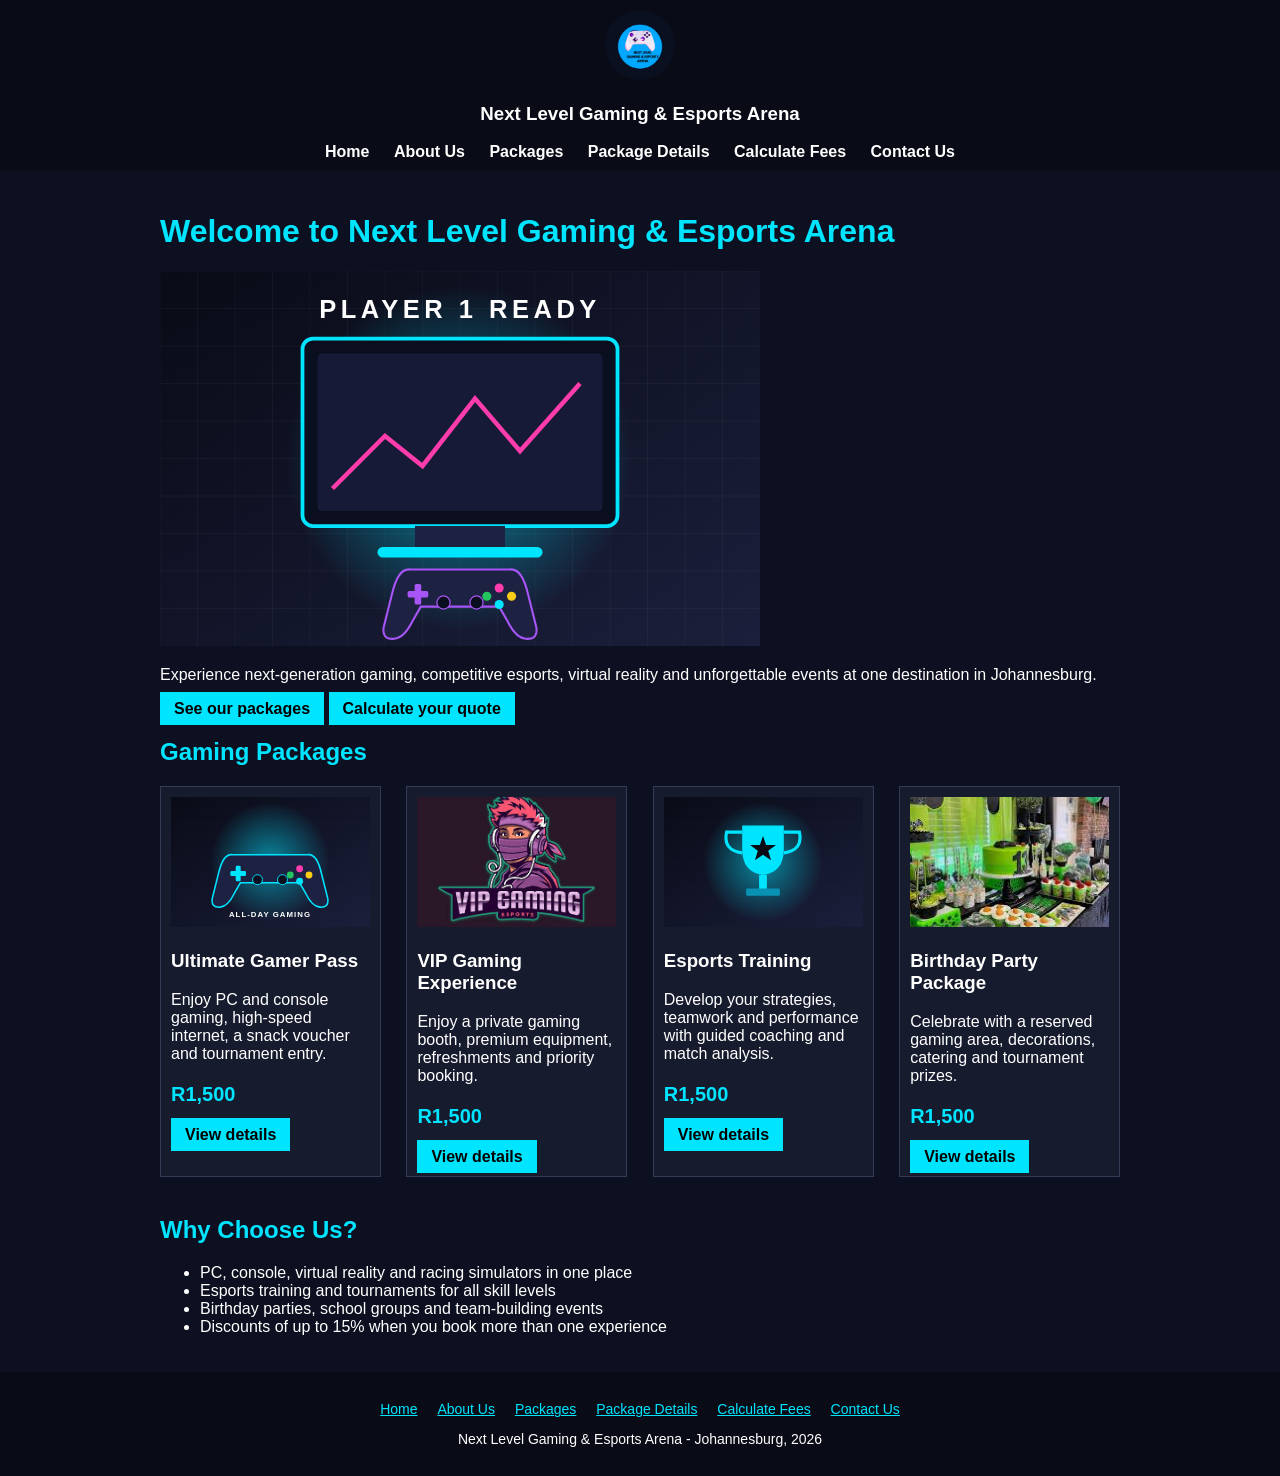
<file: index.html>
<!DOCTYPE html>
<html lang="en">
<head>
    <meta charset="UTF-8">
    <meta name="viewport" content="width=device-width, initial-scale=1.0">
    <meta name="description" content="Next Level Gaming &amp; Esports Arena in Johannesburg - Home.">
    <title>Home | Next Level Gaming &amp; Esports Arena</title>
    <link rel="stylesheet" href="CSS/mystyle.css">
    <script src="Java/script.js" defer></script>
</head>
<body>

<header>
    <img src="Images/next-level-logo.jpg" alt="Next Level Gaming logo">
    <h3>Next Level Gaming &amp; Esports Arena</h3>
    <nav>
        <a href="index.html">Home</a> <a href="about.html">About Us</a> <a href="packages.html">Packages</a> <a href="package-details.html">Package Details</a> <a href="calculator.html">Calculate Fees</a> <a href="contact.html">Contact Us</a>
    </nav>
</header>

<main>
    <h1>Welcome to Next Level Gaming &amp; Esports Arena</h1>
    <img src="Images/hero.svg" alt="Gaming monitor and controller" width="600">
    <p>Experience next-generation gaming, competitive esports, virtual reality and unforgettable events at one destination in Johannesburg.</p>
    <p><a class="button" href="packages.html">See our packages</a> <a class="button" href="calculator.html">Calculate your quote</a></p>

    <h2>Gaming Packages</h2>
    <div class="cards">
        <div class="card">
            <img src="Images/ultimate-gamer-pass.svg" alt="Ultimate Gamer Pass illustration">
            <h3>Ultimate Gamer Pass</h3>
            <p>Enjoy PC and console gaming, high-speed internet, a snack voucher and tournament entry.</p>
            <p class="price">R1,500</p>
            <a class="button" href="package-details.html#ultimate-gamer-pass">View details</a>
        </div>
        <div class="card">
            <img src="Images/vip-gaming.jpg" alt="VIP Gaming esports logo">
            <h3>VIP Gaming Experience</h3>
            <p>Enjoy a private gaming booth, premium equipment, refreshments and priority booking.</p>
            <p class="price">R1,500</p>
            <a class="button" href="package-details.html#vip-gaming">View details</a>
        </div>
        <div class="card">
            <img src="Images/esports-training.svg" alt="Esports Training illustration">
            <h3>Esports Training</h3>
            <p>Develop your strategies, teamwork and performance with guided coaching and match analysis.</p>
            <p class="price">R1,500</p>
            <a class="button" href="package-details.html#esports-training">View details</a>
        </div>
        <div class="card">
            <img src="Images/birthday-party.jpg" alt="Gaming themed birthday party table">
            <h3>Birthday Party Package</h3>
            <p>Celebrate with a reserved gaming area, decorations, catering and tournament prizes.</p>
            <p class="price">R1,500</p>
            <a class="button" href="package-details.html#birthday-party">View details</a>
        </div>
    </div>

    <h2>Why Choose Us?</h2>
    <ul>
        <li>PC, console, virtual reality and racing simulators in one place</li>
        <li>Esports training and tournaments for all skill levels</li>
        <li>Birthday parties, school groups and team-building events</li>
        <li>Discounts of up to 15% when you book more than one experience</li>
    </ul>
</main>

<footer>
    <p><a href="index.html">Home</a> <a href="about.html">About Us</a> <a href="packages.html">Packages</a> <a href="package-details.html">Package Details</a> <a href="calculator.html">Calculate Fees</a> <a href="contact.html">Contact Us</a></p>
    <p>Next Level Gaming &amp; Esports Arena - Johannesburg, 2026</p>
</footer>

</body>
</html>
</file>
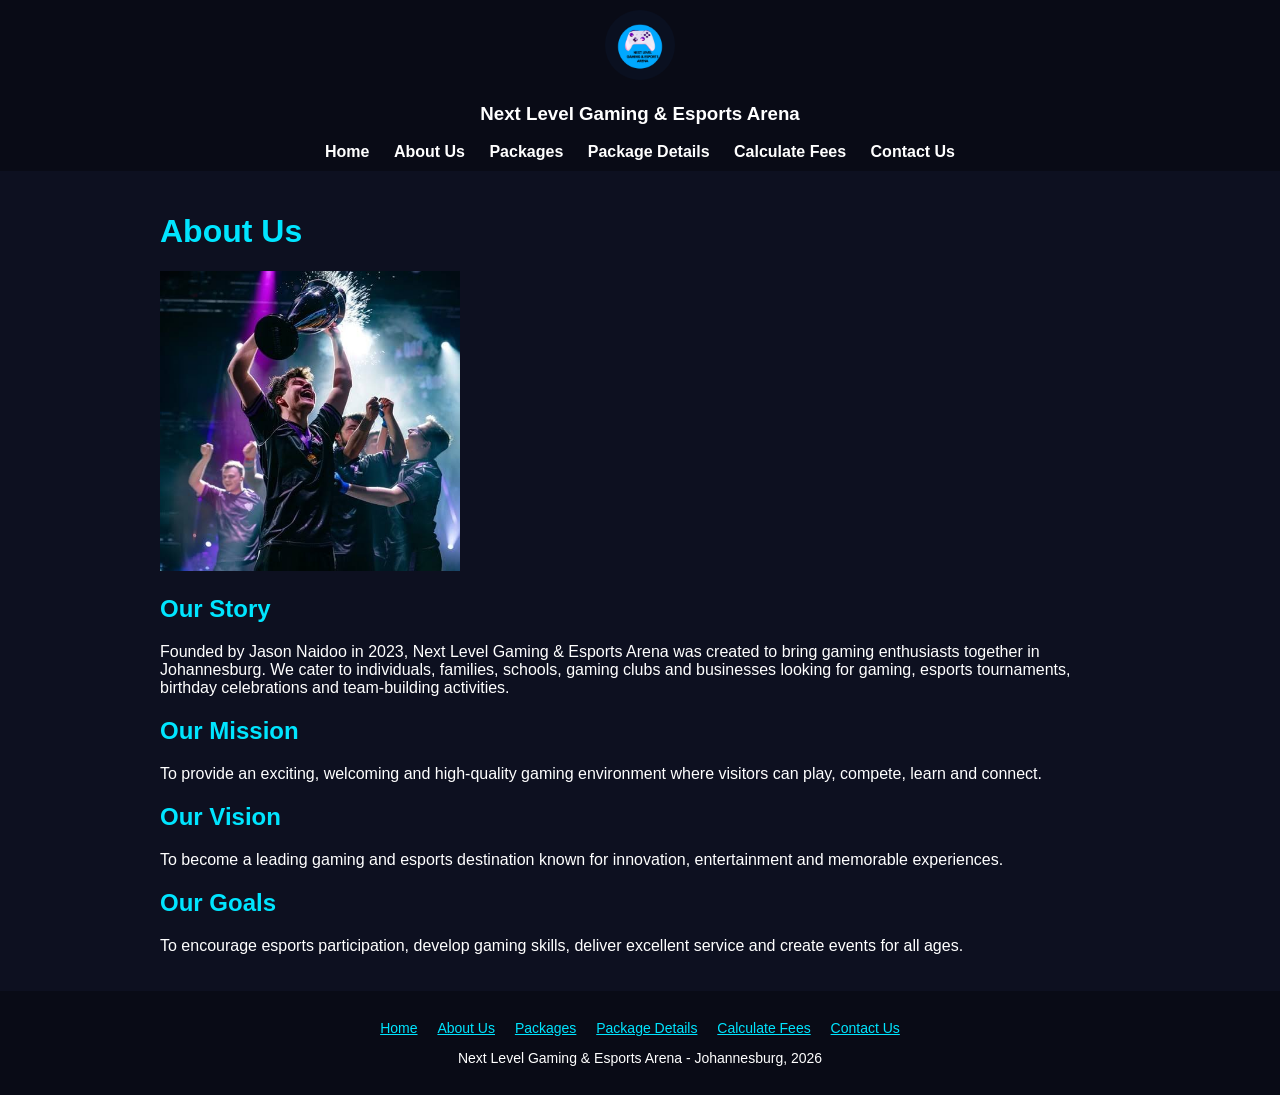
<file: about.html>
<!DOCTYPE html>
<html lang="en">
<head>
    <meta charset="UTF-8">
    <meta name="viewport" content="width=device-width, initial-scale=1.0">
    <meta name="description" content="Next Level Gaming &amp; Esports Arena in Johannesburg - About Us.">
    <title>About Us | Next Level Gaming &amp; Esports Arena</title>
    <link rel="stylesheet" href="CSS/mystyle.css">
    <script src="Java/script.js" defer></script>
</head>
<body>

<header>
    <img src="Images/next-level-logo.jpg" alt="Next Level Gaming logo">
    <h3>Next Level Gaming &amp; Esports Arena</h3>
    <nav>
        <a href="index.html">Home</a> <a href="about.html">About Us</a> <a href="packages.html">Packages</a> <a href="package-details.html">Package Details</a> <a href="calculator.html">Calculate Fees</a> <a href="contact.html">Contact Us</a>
    </nav>
</header>

<main>
    <h1>About Us</h1>
    <img src="Images/about.jpg" alt="Esports team celebrating with a trophy" width="300">

    <h2>Our Story</h2>
    <p>Founded by Jason Naidoo in 2023, Next Level Gaming &amp; Esports Arena was created to bring gaming enthusiasts together in Johannesburg. We cater to individuals, families, schools, gaming clubs and businesses looking for gaming, esports tournaments, birthday celebrations and team-building activities.</p>

    <h2>Our Mission</h2>
    <p>To provide an exciting, welcoming and high-quality gaming environment where visitors can play, compete, learn and connect.</p>

    <h2>Our Vision</h2>
    <p>To become a leading gaming and esports destination known for innovation, entertainment and memorable experiences.</p>

    <h2>Our Goals</h2>
    <p>To encourage esports participation, develop gaming skills, deliver excellent service and create events for all ages.</p>
</main>

<footer>
    <p><a href="index.html">Home</a> <a href="about.html">About Us</a> <a href="packages.html">Packages</a> <a href="package-details.html">Package Details</a> <a href="calculator.html">Calculate Fees</a> <a href="contact.html">Contact Us</a></p>
    <p>Next Level Gaming &amp; Esports Arena - Johannesburg, 2026</p>
</footer>

</body>
</html>
</file>
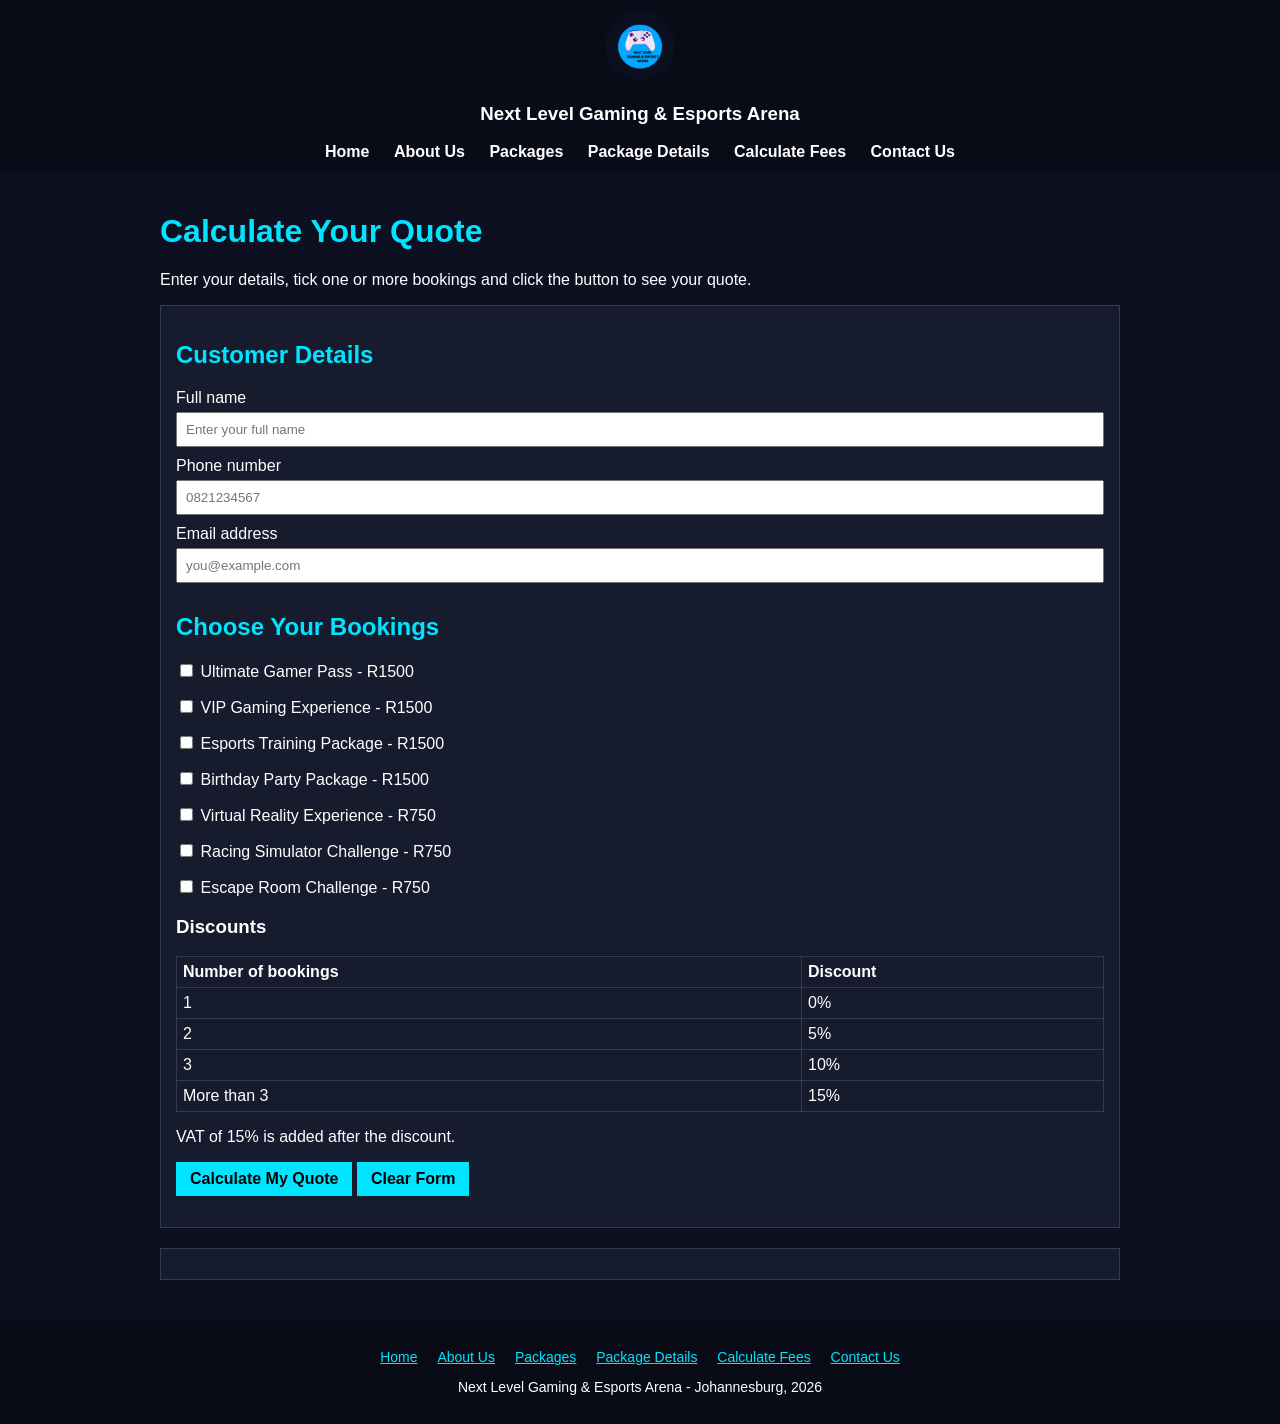
<file: calculator.html>
<!DOCTYPE html>
<html lang="en">
<head>
    <meta charset="UTF-8">
    <meta name="viewport" content="width=device-width, initial-scale=1.0">
    <meta name="description" content="Next Level Gaming &amp; Esports Arena in Johannesburg - Calculate Fees.">
    <title>Calculate Fees | Next Level Gaming &amp; Esports Arena</title>
    <link rel="stylesheet" href="CSS/mystyle.css">
    <script src="Java/script.js" defer></script>
</head>
<body>

<header>
    <img src="Images/next-level-logo.jpg" alt="Next Level Gaming logo">
    <h3>Next Level Gaming &amp; Esports Arena</h3>
    <nav>
        <a href="index.html">Home</a> <a href="about.html">About Us</a> <a href="packages.html">Packages</a> <a href="package-details.html">Package Details</a> <a href="calculator.html">Calculate Fees</a> <a href="contact.html">Contact Us</a>
    </nav>
</header>

<main>
    <h1>Calculate Your Quote</h1>
    <p>Enter your details, tick one or more bookings and click the button to see your quote.</p>

    <form id="quoteForm" class="box">
        <h2>Customer Details</h2>
        <label for="customerName">Full name</label>
        <input type="text" id="customerName" placeholder="Enter your full name">

        <label for="customerPhone">Phone number</label>
        <input type="tel" id="customerPhone" placeholder="0821234567">

        <label for="customerEmail">Email address</label>
        <input type="email" id="customerEmail" placeholder="you@example.com">

        <h2>Choose Your Bookings</h2>
        <p><input type="checkbox" id="cb_ultimate" name="booking" value="ultimate"> <label for="cb_ultimate">Ultimate Gamer Pass - R1500</label></p>
        <p><input type="checkbox" id="cb_vip" name="booking" value="vip"> <label for="cb_vip">VIP Gaming Experience - R1500</label></p>
        <p><input type="checkbox" id="cb_esports" name="booking" value="esports"> <label for="cb_esports">Esports Training Package - R1500</label></p>
        <p><input type="checkbox" id="cb_birthday" name="booking" value="birthday"> <label for="cb_birthday">Birthday Party Package - R1500</label></p>
        <p><input type="checkbox" id="cb_vr" name="booking" value="vr"> <label for="cb_vr">Virtual Reality Experience - R750</label></p>
        <p><input type="checkbox" id="cb_racing" name="booking" value="racing"> <label for="cb_racing">Racing Simulator Challenge - R750</label></p>
        <p><input type="checkbox" id="cb_escape" name="booking" value="escape"> <label for="cb_escape">Escape Room Challenge - R750</label></p>

        <h3>Discounts</h3>
        <table>
            <tr><th>Number of bookings</th><th>Discount</th></tr>
            <tr><td>1</td><td>0%</td></tr>
            <tr><td>2</td><td>5%</td></tr>
            <tr><td>3</td><td>10%</td></tr>
            <tr><td>More than 3</td><td>15%</td></tr>
        </table>
        <p>VAT of 15% is added after the discount.</p>

        <button type="submit" class="button">Calculate My Quote</button>
        <button type="reset" class="button">Clear Form</button>
        <p id="formMessage"></p>
    </form>

    <div id="quoteOutput" class="box"></div>
</main>

<footer>
    <p><a href="index.html">Home</a> <a href="about.html">About Us</a> <a href="packages.html">Packages</a> <a href="package-details.html">Package Details</a> <a href="calculator.html">Calculate Fees</a> <a href="contact.html">Contact Us</a></p>
    <p>Next Level Gaming &amp; Esports Arena - Johannesburg, 2026</p>
</footer>

</body>
</html>
</file>
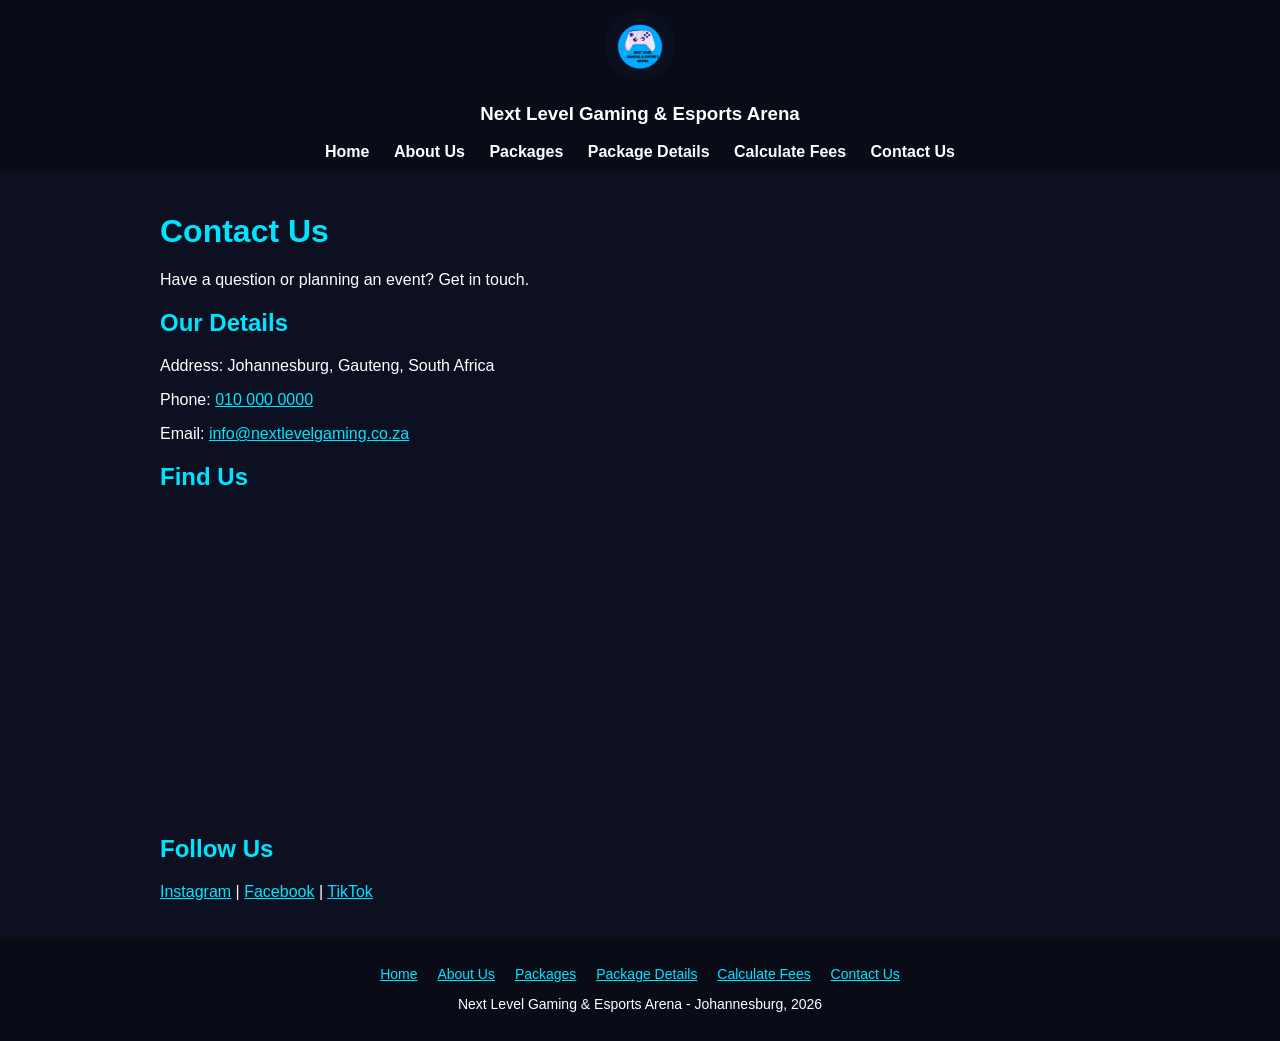
<file: contact.html>
<!DOCTYPE html>
<html lang="en">
<head>
    <meta charset="UTF-8">
    <meta name="viewport" content="width=device-width, initial-scale=1.0">
    <meta name="description" content="Next Level Gaming &amp; Esports Arena in Johannesburg - Contact Us.">
    <title>Contact Us | Next Level Gaming &amp; Esports Arena</title>
    <link rel="stylesheet" href="CSS/mystyle.css">
    <script src="Java/script.js" defer></script>
</head>
<body>

<header>
    <img src="Images/next-level-logo.jpg" alt="Next Level Gaming logo">
    <h3>Next Level Gaming &amp; Esports Arena</h3>
    <nav>
        <a href="index.html">Home</a> <a href="about.html">About Us</a> <a href="packages.html">Packages</a> <a href="package-details.html">Package Details</a> <a href="calculator.html">Calculate Fees</a> <a href="contact.html">Contact Us</a>
    </nav>
</header>

<main>
    <h1>Contact Us</h1>
    <p>Have a question or planning an event? Get in touch.</p>

    <h2>Our Details</h2>
    <p>Address: Johannesburg, Gauteng, South Africa</p>
    <p>Phone: <a href="tel:0100000000">010 000 0000</a></p>
    <p>Email: <a href="mailto:info@nextlevelgaming.co.za">info@nextlevelgaming.co.za</a></p>

    <h2>Find Us</h2>
    <iframe title="Map of Johannesburg" src="https://www.google.com/maps?q=Johannesburg,+South+Africa&amp;output=embed"></iframe>

    <h2>Follow Us</h2>
    <p>
        <a href="https://www.instagram.com/" target="_blank">Instagram</a> |
        <a href="https://www.facebook.com/" target="_blank">Facebook</a> |
        <a href="https://www.tiktok.com/" target="_blank">TikTok</a>
    </p>
</main>

<footer>
    <p><a href="index.html">Home</a> <a href="about.html">About Us</a> <a href="packages.html">Packages</a> <a href="package-details.html">Package Details</a> <a href="calculator.html">Calculate Fees</a> <a href="contact.html">Contact Us</a></p>
    <p>Next Level Gaming &amp; Esports Arena - Johannesburg, 2026</p>
</footer>

</body>
</html>
</file>
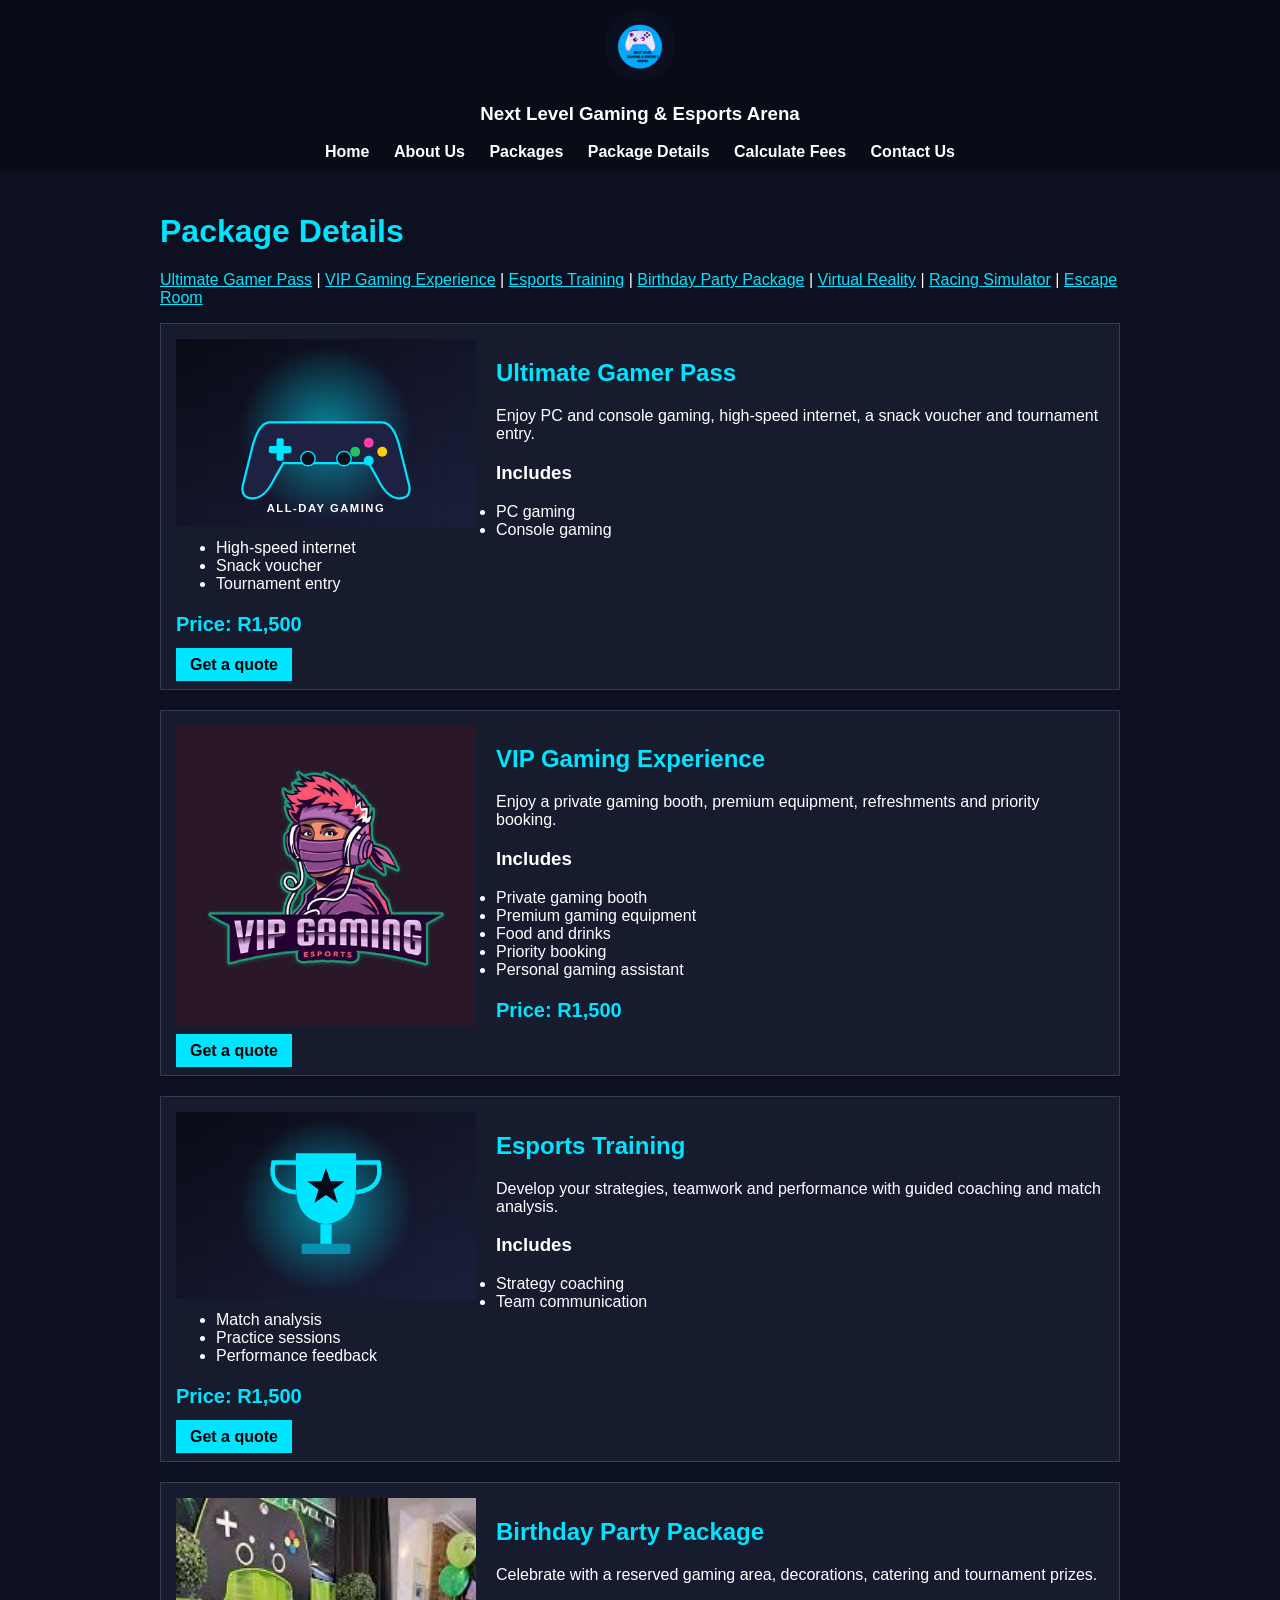
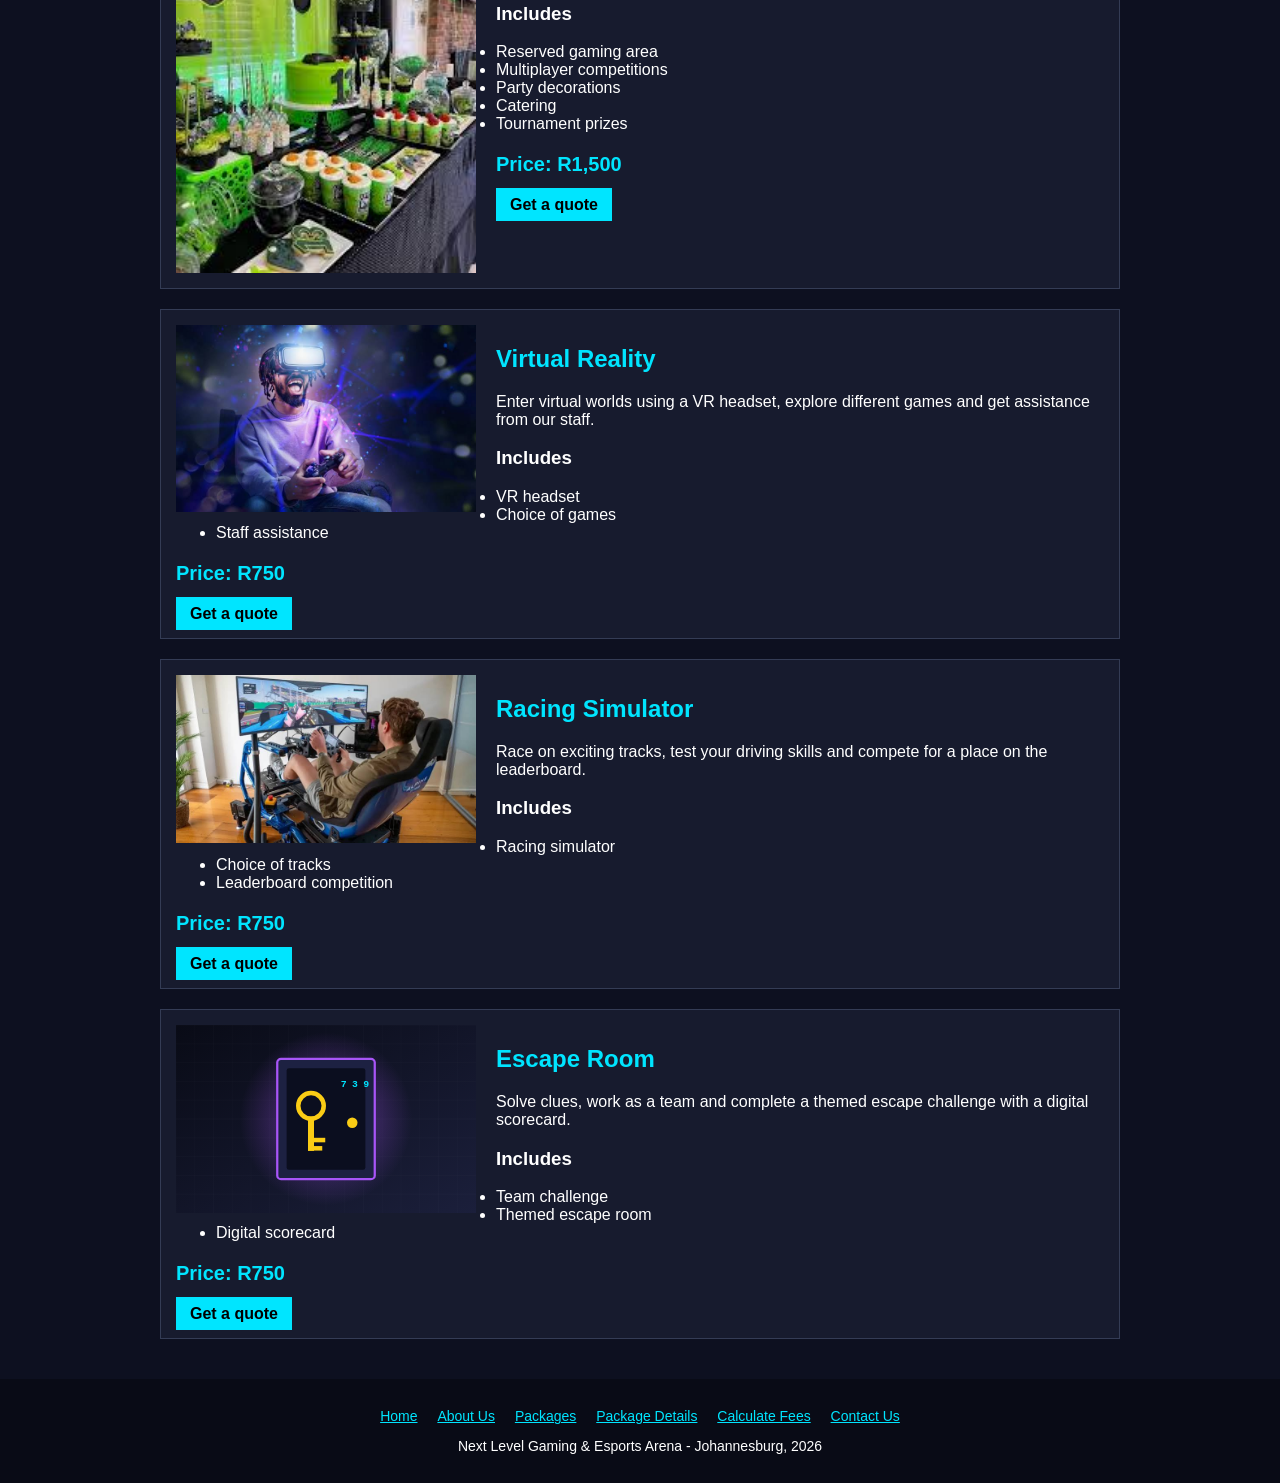
<file: package-details.html>
<!DOCTYPE html>
<html lang="en">
<head>
    <meta charset="UTF-8">
    <meta name="viewport" content="width=device-width, initial-scale=1.0">
    <meta name="description" content="Next Level Gaming &amp; Esports Arena in Johannesburg - Package Details.">
    <title>Package Details | Next Level Gaming &amp; Esports Arena</title>
    <link rel="stylesheet" href="CSS/mystyle.css">
    <script src="Java/script.js" defer></script>
</head>
<body>

<header>
    <img src="Images/next-level-logo.jpg" alt="Next Level Gaming logo">
    <h3>Next Level Gaming &amp; Esports Arena</h3>
    <nav>
        <a href="index.html">Home</a> <a href="about.html">About Us</a> <a href="packages.html">Packages</a> <a href="package-details.html">Package Details</a> <a href="calculator.html">Calculate Fees</a> <a href="contact.html">Contact Us</a>
    </nav>
</header>

<main>
    <h1>Package Details</h1>
    <p><a href="#ultimate-gamer-pass">Ultimate Gamer Pass</a> | <a href="#vip-gaming">VIP Gaming Experience</a> | <a href="#esports-training">Esports Training</a> | <a href="#birthday-party">Birthday Party Package</a> | <a href="#virtual-reality">Virtual Reality</a> | <a href="#racing-simulator">Racing Simulator</a> | <a href="#escape-room">Escape Room</a></p>
    <div class="detail" id="ultimate-gamer-pass">
        <img src="Images/ultimate-gamer-pass.svg" alt="Ultimate Gamer Pass illustration">
        <h2>Ultimate Gamer Pass</h2>
        <p>Enjoy PC and console gaming, high-speed internet, a snack voucher and tournament entry.</p>
        <h3>Includes</h3>
        <ul>
            <li>PC gaming</li>
            <li>Console gaming</li>
            <li>High-speed internet</li>
            <li>Snack voucher</li>
            <li>Tournament entry</li>
        </ul>
        <p class="price">Price: R1,500</p>
        <a class="button" href="calculator.html">Get a quote</a>
    </div>
    <div class="detail" id="vip-gaming">
        <img src="Images/vip-gaming.jpg" alt="VIP Gaming esports logo">
        <h2>VIP Gaming Experience</h2>
        <p>Enjoy a private gaming booth, premium equipment, refreshments and priority booking.</p>
        <h3>Includes</h3>
        <ul>
            <li>Private gaming booth</li>
            <li>Premium gaming equipment</li>
            <li>Food and drinks</li>
            <li>Priority booking</li>
            <li>Personal gaming assistant</li>
        </ul>
        <p class="price">Price: R1,500</p>
        <a class="button" href="calculator.html">Get a quote</a>
    </div>
    <div class="detail" id="esports-training">
        <img src="Images/esports-training.svg" alt="Esports Training illustration">
        <h2>Esports Training</h2>
        <p>Develop your strategies, teamwork and performance with guided coaching and match analysis.</p>
        <h3>Includes</h3>
        <ul>
            <li>Strategy coaching</li>
            <li>Team communication</li>
            <li>Match analysis</li>
            <li>Practice sessions</li>
            <li>Performance feedback</li>
        </ul>
        <p class="price">Price: R1,500</p>
        <a class="button" href="calculator.html">Get a quote</a>
    </div>
    <div class="detail" id="birthday-party">
        <img src="Images/birthday-party.jpg" alt="Gaming themed birthday party table">
        <h2>Birthday Party Package</h2>
        <p>Celebrate with a reserved gaming area, decorations, catering and tournament prizes.</p>
        <h3>Includes</h3>
        <ul>
            <li>Reserved gaming area</li>
            <li>Multiplayer competitions</li>
            <li>Party decorations</li>
            <li>Catering</li>
            <li>Tournament prizes</li>
        </ul>
        <p class="price">Price: R1,500</p>
        <a class="button" href="calculator.html">Get a quote</a>
    </div>
    <div class="detail" id="virtual-reality">
        <img src="Images/virtual-reality.jpg" alt="Player wearing a VR headset">
        <h2>Virtual Reality</h2>
        <p>Enter virtual worlds using a VR headset, explore different games and get assistance from our staff.</p>
        <h3>Includes</h3>
        <ul>
            <li>VR headset</li>
            <li>Choice of games</li>
            <li>Staff assistance</li>
        </ul>
        <p class="price">Price: R750</p>
        <a class="button" href="calculator.html">Get a quote</a>
    </div>
    <div class="detail" id="racing-simulator">
        <img src="Images/racing-simulator.jpg" alt="Racing simulator seat and screen">
        <h2>Racing Simulator</h2>
        <p>Race on exciting tracks, test your driving skills and compete for a place on the leaderboard.</p>
        <h3>Includes</h3>
        <ul>
            <li>Racing simulator</li>
            <li>Choice of tracks</li>
            <li>Leaderboard competition</li>
        </ul>
        <p class="price">Price: R750</p>
        <a class="button" href="calculator.html">Get a quote</a>
    </div>
    <div class="detail" id="escape-room">
        <img src="Images/escape-room.svg" alt="Escape Room illustration">
        <h2>Escape Room</h2>
        <p>Solve clues, work as a team and complete a themed escape challenge with a digital scorecard.</p>
        <h3>Includes</h3>
        <ul>
            <li>Team challenge</li>
            <li>Themed escape room</li>
            <li>Digital scorecard</li>
        </ul>
        <p class="price">Price: R750</p>
        <a class="button" href="calculator.html">Get a quote</a>
    </div>

</main>

<footer>
    <p><a href="index.html">Home</a> <a href="about.html">About Us</a> <a href="packages.html">Packages</a> <a href="package-details.html">Package Details</a> <a href="calculator.html">Calculate Fees</a> <a href="contact.html">Contact Us</a></p>
    <p>Next Level Gaming &amp; Esports Arena - Johannesburg, 2026</p>
</footer>

</body>
</html>
</file>
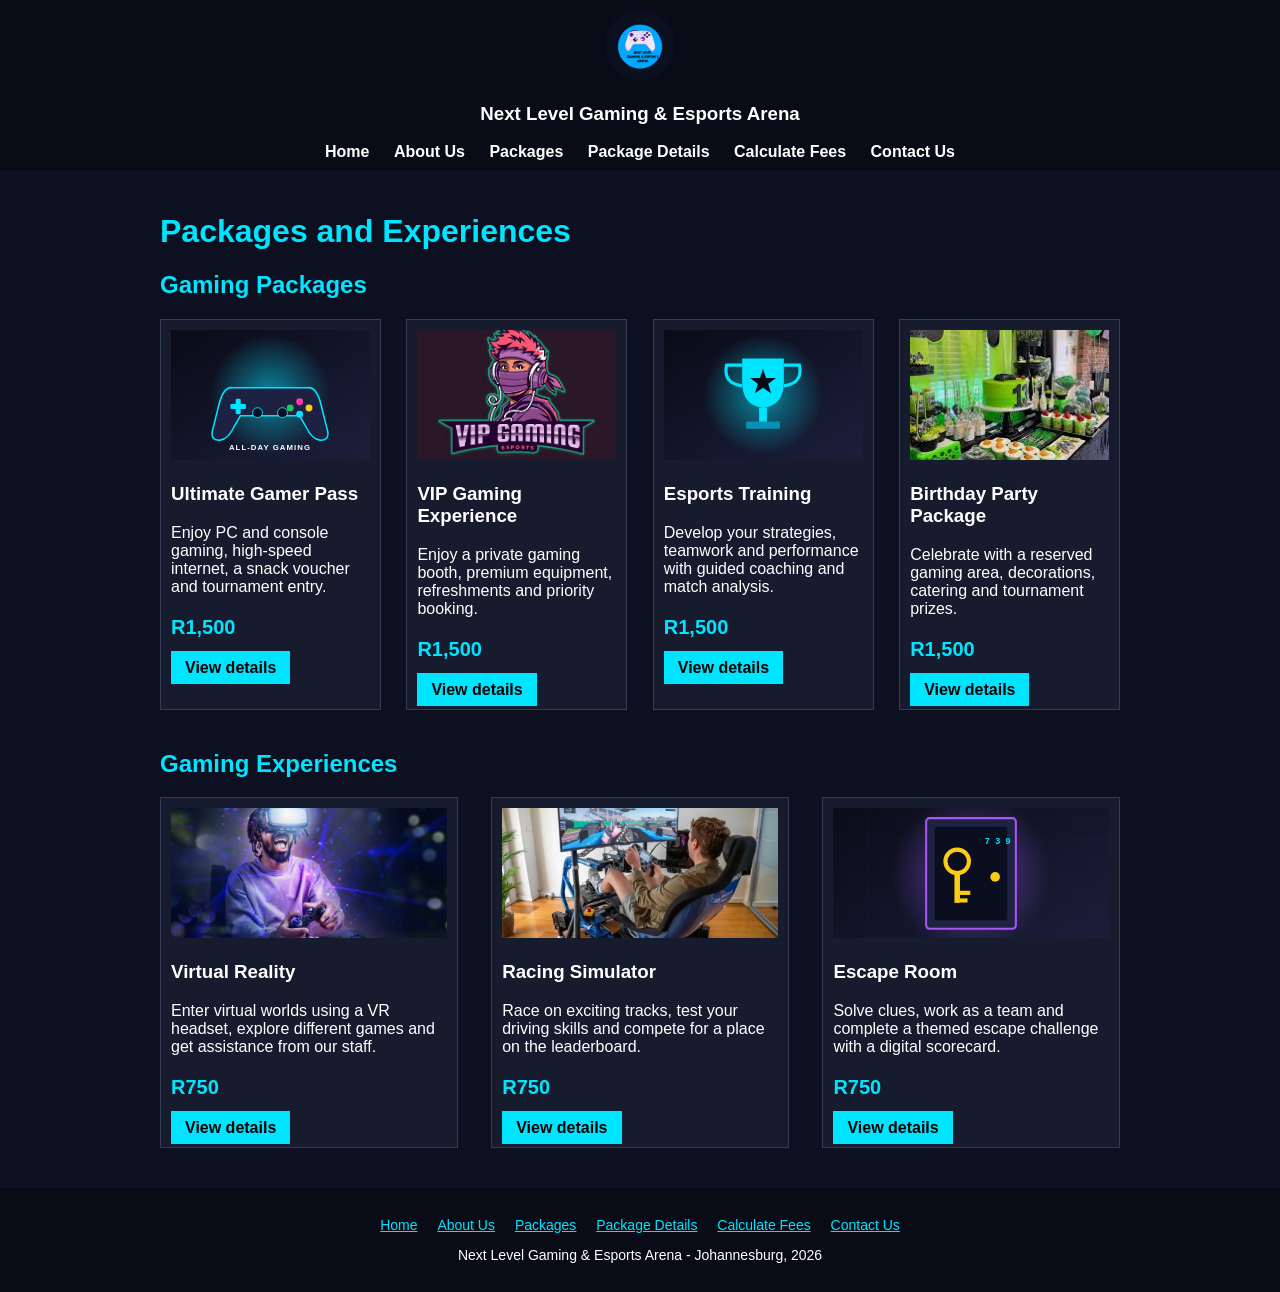
<file: packages.html>
<!DOCTYPE html>
<html lang="en">
<head>
    <meta charset="UTF-8">
    <meta name="viewport" content="width=device-width, initial-scale=1.0">
    <meta name="description" content="Next Level Gaming &amp; Esports Arena in Johannesburg - Packages.">
    <title>Packages | Next Level Gaming &amp; Esports Arena</title>
    <link rel="stylesheet" href="CSS/mystyle.css">
    <script src="Java/script.js" defer></script>
</head>
<body>

<header>
    <img src="Images/next-level-logo.jpg" alt="Next Level Gaming logo">
    <h3>Next Level Gaming &amp; Esports Arena</h3>
    <nav>
        <a href="index.html">Home</a> <a href="about.html">About Us</a> <a href="packages.html">Packages</a> <a href="package-details.html">Package Details</a> <a href="calculator.html">Calculate Fees</a> <a href="contact.html">Contact Us</a>
    </nav>
</header>

<main>
    <h1>Packages and Experiences</h1>
    <h2>Gaming Packages</h2>
    <div class="cards">
        <div class="card">
            <img src="Images/ultimate-gamer-pass.svg" alt="Ultimate Gamer Pass illustration">
            <h3>Ultimate Gamer Pass</h3>
            <p>Enjoy PC and console gaming, high-speed internet, a snack voucher and tournament entry.</p>
            <p class="price">R1,500</p>
            <a class="button" href="package-details.html#ultimate-gamer-pass">View details</a>
        </div>
        <div class="card">
            <img src="Images/vip-gaming.jpg" alt="VIP Gaming esports logo">
            <h3>VIP Gaming Experience</h3>
            <p>Enjoy a private gaming booth, premium equipment, refreshments and priority booking.</p>
            <p class="price">R1,500</p>
            <a class="button" href="package-details.html#vip-gaming">View details</a>
        </div>
        <div class="card">
            <img src="Images/esports-training.svg" alt="Esports Training illustration">
            <h3>Esports Training</h3>
            <p>Develop your strategies, teamwork and performance with guided coaching and match analysis.</p>
            <p class="price">R1,500</p>
            <a class="button" href="package-details.html#esports-training">View details</a>
        </div>
        <div class="card">
            <img src="Images/birthday-party.jpg" alt="Gaming themed birthday party table">
            <h3>Birthday Party Package</h3>
            <p>Celebrate with a reserved gaming area, decorations, catering and tournament prizes.</p>
            <p class="price">R1,500</p>
            <a class="button" href="package-details.html#birthday-party">View details</a>
        </div>
    </div>
    <h2>Gaming Experiences</h2>
    <div class="cards">
        <div class="card wide">
            <img src="Images/virtual-reality.jpg" alt="Player wearing a VR headset">
            <h3>Virtual Reality</h3>
            <p>Enter virtual worlds using a VR headset, explore different games and get assistance from our staff.</p>
            <p class="price">R750</p>
            <a class="button" href="package-details.html#virtual-reality">View details</a>
        </div>
        <div class="card wide">
            <img src="Images/racing-simulator.jpg" alt="Racing simulator seat and screen">
            <h3>Racing Simulator</h3>
            <p>Race on exciting tracks, test your driving skills and compete for a place on the leaderboard.</p>
            <p class="price">R750</p>
            <a class="button" href="package-details.html#racing-simulator">View details</a>
        </div>
        <div class="card wide">
            <img src="Images/escape-room.svg" alt="Escape Room illustration">
            <h3>Escape Room</h3>
            <p>Solve clues, work as a team and complete a themed escape challenge with a digital scorecard.</p>
            <p class="price">R750</p>
            <a class="button" href="package-details.html#escape-room">View details</a>
        </div>
    </div>
</main>

<footer>
    <p><a href="index.html">Home</a> <a href="about.html">About Us</a> <a href="packages.html">Packages</a> <a href="package-details.html">Package Details</a> <a href="calculator.html">Calculate Fees</a> <a href="contact.html">Contact Us</a></p>
    <p>Next Level Gaming &amp; Esports Arena - Johannesburg, 2026</p>
</footer>

</body>
</html>
</file>
<file: CSS/mystyle.css>
* {
    box-sizing: border-box;
}

body {
    margin: 0;
    font-family: Arial, sans-serif;
    background-color: #0d1020;
    color: white;
}

a {
    color: #00e5ff;
}

img {
    max-width: 100%;
}

header {
    background-color: #090b16;
    padding: 10px 30px;
    text-align: center;
}

header img {
    width: 70px;
    border-radius: 50%;
}

nav a {
    color: white;
    text-decoration: none;
    margin: 0 10px;
    font-weight: bold;
}

nav a:hover {
    color: #00e5ff;
}

main {
    max-width: 1000px;
    margin: 0 auto;
    padding: 20px;
}

h1, h2 {
    color: #00e5ff;
}

.cards {
    display: flex;
    flex-wrap: wrap;
    justify-content: space-between;
}

.card {
    width: 23%;
    background-color: #171b2e;
    border: 1px solid #343c55;
    padding: 10px;
    margin-bottom: 20px;
}

.card img {
    width: 100%;
    height: 130px;
    object-fit: cover;
}

.wide {
    width: 31%;
}

.button {
    background-color: #00e5ff;
    color: black;
    padding: 8px 14px;
    text-decoration: none;
    font-weight: bold;
    border: none;
    cursor: pointer;
    font-size: 16px;
}

.price {
    color: #00e5ff;
    font-size: 20px;
    font-weight: bold;
}

.detail {
    background-color: #171b2e;
    border: 1px solid #343c55;
    padding: 15px;
    margin-bottom: 20px;
    overflow: hidden;
}

.detail img {
    float: left;
    width: 300px;
    margin-right: 20px;
}

.box {
    background-color: #171b2e;
    border: 1px solid #343c55;
    padding: 15px;
    margin-bottom: 20px;
}

input[type="text"],
input[type="tel"],
input[type="email"] {
    width: 100%;
    padding: 8px;
    margin: 5px 0 10px 0;
}

table {
    width: 100%;
    border-collapse: collapse;
}

th, td {
    border: 1px solid #343c55;
    padding: 6px;
    text-align: left;
}

#formMessage {
    color: #ff8c9c;
}

iframe {
    width: 100%;
    height: 300px;
    border: 0;
}

footer {
    background-color: #090b16;
    text-align: center;
    padding: 15px;
    font-size: 14px;
}

footer a {
    margin: 0 8px;
}

@media (max-width: 700px) {
    .card, .wide {
        width: 100%;
    }

    .detail img {
        float: none;
        width: 100%;
        margin: 0 0 10px 0;
    }
}
</file>
